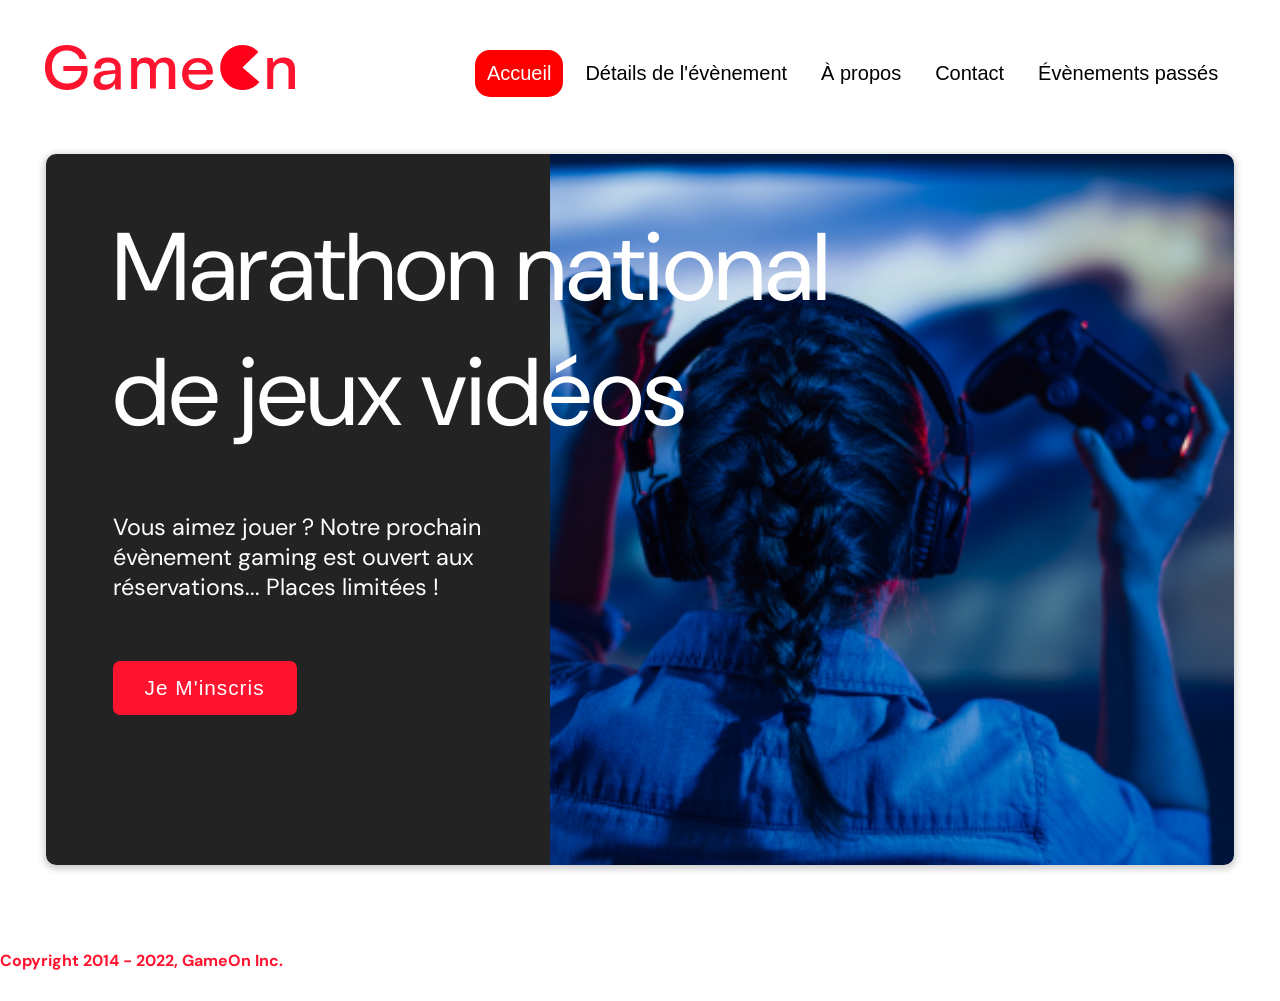
<file: index.html>
<!DOCTYPE html>
<html lang="en">
  <head>
    <meta charset="utf-8" />
    <title>Reservation</title>
    <meta name="viewport" content="width=device-width,initial-scale=1" />
    <link rel="stylesheet" href="modal.css" />
    <link rel="stylesheet" href="https://cdnjs.cloudflare.com/ajax/libs/font-awesome/4.7.0/css/font-awesome.min.css">
    <link
      href="https://fonts.googleapis.com/css?family=DM+Sans"
      rel="stylesheet"
    />
  </head>
  <body>
    <div class="topnav" id="myTopnav">
      <div class="header-logo">
      <img alt="logo" src="Logo.png" width="auto" height="auto" />
    </div>
    <div class="main-navbar">
      
      <a href="#" class="active"><span>Accueil</span></a>
      <a href="#"><span>Détails de l'évènement</span></a>
      <a href="#"><span>À propos</span></a>
      <a href="#"><span>Contact</span></a>
      <a href="#"><span>Évènements passés</span></a>
      <a href="javascript:void(0);" class="icon" onclick="editNav()">
        <i class="fa fa-bars"></i>
      </a>
    </div>
    </div>
  </div>
    <main>
      <div class="hero-section">
        <div class="hero-content">
          <h1 class="hero-headline">
            Marathon national<br>
            de jeux vidéos
          </h1>
          <p class="hero-text">
            Vous aimez jouer ? Notre prochain évènement gaming est ouvert
            aux réservations... Places limitées !
          </p>
          <button class="btn-signup modal-btn">
            je m'inscris
          </button>
        </div>
        <div class="hero-img">
          <img src="./bg_img.jpg" alt="img" />
        </div>
        <button class="btn-signup modal-btn">
          je m'inscris
        </button>
      </div>

      <div class="bground">
        <div class="content">
          <span class="close"></span>
          <div class="modal-body">
            <form
              name="reserve"
              action="index.html"
              method="get"
            >
              <div
                class="formData">
                <label for="first">Prénom</label><br>
                <input
                  class="text-control"
                  type="text"
                  id="first"
                  name="first"
                  minlength="2"
                /><br>
              </div>
              <div
                class="formData">
                <label for="last">Nom</label><br>
                <input
                  class="text-control"
                  type="text"
                  id="last"
                  name="last"
                /><br>
              </div>
              <div
                class="formData">
                <label for="email">E-mail</label><br>
                <input
                  class="text-control"
                  type="email"
                  id="email"
                  name="email"
                /><br>
              </div>
              <div
                class="formData">
                <label for="birthdate">Date de naissance</label><br>
                <input
                  class="text-control"
                  type="date"
                  id="birthdate"
                  name="birthdate"
                /><br>
              </div>
              <div
                class="formData">
                <label for="quantity">À combien de tournois GameOn avez-vous déjà participé ?</label><br>
                <input type="number" class="text-control" id="quantity" name="quantity" min="0" max="99">
              </div>
              <p class="text-label">A quel tournoi souhaitez-vous participer cette année ?</p>
              <div
                class="formData">
                <input
                  class="checkbox-input"
                  type="radio"
                  id="location1"
                  name="location"
                  value="New York"
                />
                <label class="checkbox-label" for="location1">
                  <span class="checkbox-icon"></span>
                  New York</label
                >
                <input
                  class="checkbox-input"
                  type="radio"
                  id="location2"
                  name="location"
                  value="San Francisco"
                />
                <label class="checkbox-label" for="location2">
                  <span class="checkbox-icon"></span>
                  San Francisco</label
                >
                <input
                  class="checkbox-input"
                  type="radio"
                  id="location3"
                  name="location"
                  value="Seattle"
                />
                <label class="checkbox-label" for="location3">
                  <span class="checkbox-icon"></span>
                  Seattle</label
                >
                <input
                  class="checkbox-input"
                  type="radio"
                  id="location4"
                  name="location"
                  value="Chicago"
                />
                <label class="checkbox-label" for="location4">
                  <span class="checkbox-icon"></span>
                  Chicago</label
                >
                <input
                  class="checkbox-input"
                  type="radio"
                  id="location5"
                  name="location"
                  value="Boston"
                />
                <label class="checkbox-label" for="location5">
                  <span class="checkbox-icon"></span>
                  Boston</label
                >
                <input
                  class="checkbox-input"
                  type="radio"
                  id="location6"
                  name="location"
                  value="Portland"
                />
                <label class="checkbox-label" for="location6">
                  <span class="checkbox-icon"></span>
                  Portland</label
                >
              </div>

              <div
                class="formData">
                <input
                  class="checkbox-input"
                  type="checkbox"
                  id="checkbox1"
                  checked
                />
                <label class="checkbox2-label" for="checkbox1" required>
                  <span class="checkbox-icon"></span>
                  J'ai lu et accepté les conditions d'utilisation.
                </label>
                <br>
                <input class="checkbox-input" type="checkbox" id="checkbox2" />
                <label class="checkbox2-label" for="checkbox2">
                  <span class="checkbox-icon"></span>
                  Je souhaite être prévenu des prochains évènements.
                </label>
                <br>
              </div>
              <input
                class="btn-submit button"
                type="submit"
                id="btn-submit"
                value="C'est parti"
              />
            </form>
          </div>
        </div>
      </div>
    </main>
    <footer>
      <p class="copyrights">
        Copyright 2014 - 2022, GameOn Inc.
      </p>
    </footer>
    <script src="modal.js"></script>
  </body>
</html>
</file>
<file: modal.css>
:root {
	--font-default: 'DM Sans', Arial, Helvetica, sans-serif;
	--font-slab: var(--font-default);
	--modal-duration: 0.8s;
}
* {
	box-sizing: border-box;
	margin: 0;
	padding: 0;
}
/* Landing Page */

body {
	margin: 0;
	display: flex;
	flex-direction: column;
	font-family: var(--font-default);
	font-size: 18px;
	max-width: 1300px;
	margin: 0 auto;
}

p {
	margin-bottom: 0;
	padding: 0.5vw;
}

img {
	padding-right: 1rem;
}

.topnav {
	overflow: hidden;
	margin: 3.5%;
}
.header-logo {
	float: left;
}
.main-navbar {
	float: right;
}
.topnav a {
	float: left;
	display: block;
	color: #000000;
	text-align: center;
	padding: 12px 12px;
	margin: 5px;
	text-decoration: none;
	font-size: 20px;
	font-family: Roboto, sans-serif;
}

.topnav a:hover {
	background-color: #ff0000;
	color: #ffffff;
	border-radius: 15px;
}

.topnav a.active {
	background-color: #ff0000;
	color: #ffffff;
	border-radius: 15px;
}

.topnav .icon {
	display: none;
}

@media screen and (max-width: 768px) {
	.topnav a {
		display: none;
	}
	.topnav a.icon {
		float: right;
		display: block;
	}
	.topnav.responsive {
		position: relative;
	}
	.topnav.responsive .icon {
		position: absolute;
		right: 0;
		top: 0;
	}
	.topnav.responsive a {
		float: none;
		display: block;
		text-align: left;
	}
}

@media screen and (max-width: 540px) {
	.topnav {
		margin-bottom: 0px;
	}
	.topnav a {
		display: none;
	}
	.topnav a.icon {
		float: right;
		display: block;
		margin-top: 0;
		color: #fe142f;
	}
	.topnav a.icon:hover {
		color: #ffffff;
	}
	.topnav img {
		width: 50%;
		height: 50%;
		margin-top: 10px;
		margin-left: 10px;
	}
}

main {
	font-size: 130%;
	font-weight: bolder;
	color: black;
	padding-top: 0.5vw;
	padding-left: 2vw;
	padding-right: 2vw;
	margin: 1px 20px 15px;
	border-radius: 2rem;
	text-align: justify;
}

.modal-btn {
	font-size: 145%;
	background: #fe142f;
	display: flex;
	margin: auto;
	padding: 2em;
	color: #fff;
	padding: 0.75rem 2.5rem;
	border-radius: 1rem;
	cursor: pointer;
}

.modal-btn:hover {
	background: #3876ac;
}

.footer {
	margin: 20px;
	padding: 10px;
	font-family: var(--font-slab);
}

/* Modal form */

.button {
	background: #fe142f;
	margin-top: 0.5em;
	padding: 1em;
	color: #fff;
	border-radius: 15px;
	cursor: pointer;
	font-size: 16px;
}

.button:hover {
	background: #3876ac;
}

.smFont {
	font-size: 16px;
}

.bground {
	display: none;
	position: fixed;
	z-index: 1;
	left: 0;
	top: 0;
	height: 100%;
	width: 100%;
	overflow: auto;
	background-color: rgba(26, 39, 156, 0.4);
}

.content {
	margin: 5% auto;
	width: 100%;
	max-width: 536px;
	animation-name: modalopen;
	animation-duration: var(--modal-duration);
	background: #232323;
	border-radius: 10px;
	overflow: auto;
	position: relative;
	color: #fff;
	padding-top: 10px;
}

.modal-body {
	padding: 15px 8%;
	margin: 15px auto;
}

label {
	font-family: var(--font-default);
	font-size: 14px;
	font-weight: normal;
	display: inline-block;
	margin-bottom: 11px;
}
input {
	padding: 8px;
	border: 0.8px solid #ccc;
	outline: none;
}
.text-control {
	margin: 0;
	padding: 8px;
	width: 100%;
	border-radius: 8px;
	font-size: 20px;
	height: 60px;
}
.formData[data-error]::after {
	content: attr(data-error);
	font-size: 0.4em;
	color: #e54858;
	display: block;
	margin-top: 7px;
	margin-bottom: 7px;
	text-align: left;
	line-height: 0.3;
	opacity: 0;
	transition: 0.3s;
}
.formData[data-error-visible='true']::after {
	opacity: 1;
}
.formData[data-error-visible='true'] .text-control {
	border: 2px solid #e54858;
}

.checkbox-label,
.checkbox2-label {
	position: relative;
	margin-left: 36px;
	font-size: 12px;
	font-weight: normal;
}
.checkbox-label .checkbox-icon,
.checkbox2-label .checkbox-icon {
	display: block;
	width: 20px;
	height: 20px;
	border: 2px solid #279e7a;
	border-radius: 50%;
	text-indent: 29px;
	white-space: nowrap;
	position: absolute;
	left: -30px;
	top: -1px;
	transition: 0.3s;
}
.checkbox-label .checkbox-icon::after,
.checkbox2-label .checkbox-icon::after {
	content: '';
	width: 13px;
	height: 13px;
	background-color: #279e7a;
	border-radius: 50%;
	text-indent: 29px;
	white-space: nowrap;
	position: absolute;
	left: 50%;
	top: 50%;
	transform: translate(-50%, -50%);
	transition: 0.3s;
	opacity: 0;
}
.checkbox-input {
	display: none;
}
.checkbox-input:checked + .checkbox-label .checkbox-icon::after,
.checkbox-input:checked + .checkbox2-label .checkbox-icon::after {
	opacity: 1;
}
.checkbox-input:checked + .checkbox2-label .checkbox-icon {
	background: #279e7a;
}
.checkbox2-label .checkbox-icon {
	border-radius: 4px;
	border: 0;
	background: #c4c4c4;
}
.checkbox2-label .checkbox-icon::after {
	width: 7px;
	height: 4px;
	border-radius: 2px;
	background: transparent;
	border: 2px solid transparent;
	border-bottom-color: #fff;
	border-left-color: #fff;
	transform: rotate(-55deg);
	left: 21%;
	top: 19%;
}
.close {
	position: absolute;
	right: 15px;
	top: 15px;
	width: 32px;
	height: 32px;
	opacity: 1;
	cursor: pointer;
	transform: scale(0.7);
}
.close:before,
.close:after {
	position: absolute;
	left: 15px;
	content: ' ';
	height: 33px;
	width: 3px;
	background-color: #fff;
}
.close:before {
	transform: rotate(45deg);
}
.close:after {
	transform: rotate(-45deg);
}
.btn-submit,
.btn-signup {
	background: #fe142f;
	display: block;
	margin: 0 auto;
	border-radius: 7px;
	font-size: 1rem;
	padding: 12px 60px;
	color: #fff;
	cursor: pointer;
	border: 0;
}
/* custom select styles */
.custom-select {
	position: relative;
	font-family: Arial;
	font-size: 1rem;
	font-weight: normal;
}

.custom-select select {
	display: none;
}
.select-selected {
	background-color: #fff;
}

/* Style the arrow inside the select element: */
.select-selected:after {
	position: absolute;
	content: '';
	top: 10px;
	right: 13px;
	width: 11px;
	height: 11px;
	border: 3px solid transparent;
	border-bottom-color: #f00;
	border-left-color: #f00;
	transform: rotate(-48deg);
	border-radius: 5px 0 5px 0;
}

/* Point the arrow upwards when the select box is open (active): */
.select-selected.select-arrow-active:after {
	transform: rotate(135deg);
	top: 13px;
}

.select-items div,
.select-selected {
	color: #000;
	padding: 11px 16px;
	border: 1px solid transparent;
	border-color: transparent transparent rgba(0, 0, 0, 0.1) transparent;
	cursor: pointer;
	border-radius: 8px;
	height: 48px;
}

/* Style items (options): */
.select-items {
	position: absolute;
	background-color: #fff;
	top: 89%;
	left: 0;
	right: 0;
	z-index: 99;
}

/* Hide the items when the select box is closed: */
.select-hide {
	display: none;
}

.select-items div:hover,
.same-as-selected {
	background-color: rgba(0, 0, 0, 0.1);
}
/* custom select end */
.text-label {
	font-weight: normal;
	font-size: 16px;
}
.hero-section {
	border-radius: 10px;
	display: grid;
	grid-template-columns: repeat(12, 1fr);
	overflow: hidden;
	box-shadow: 0 2px 7px 2px rgba(0, 0, 0, 0.2);
	margin-bottom: 10px;
}
.hero-content {
	padding: 51px 67px;
	grid-column: span 4;
	background: #232323;
	color: #fff;
	position: relative;
	text-align: left;
	min-width: 424px;
}
.hero-content::after {
	content: '';
	width: 100%;
	height: 100%;
	background: #232323;
	position: absolute;
	right: -80px;
	top: 0;
}
.hero-content > * {
	position: relative;
	z-index: 1;
}
.hero-headline {
	font-size: 6rem;
	font-weight: normal;
	white-space: nowrap;
}
.hero-text {
	width: 146%;
	font-weight: normal;
	margin-top: 57px;
	padding: 0;
}
.btn-signup {
	outline: none;
	text-transform: capitalize;
	font-size: 1.3rem;
	padding: 15px 32px;
	margin: 0;
	margin-top: 59px;
	letter-spacing: 1px;
}
.hero-img {
	grid-column: span 8;
}
.hero-img img {
	width: 100%;
	height: 100%;
	display: block;
	padding: 0;
}
.copyrights {
	color: #fe142f;
	padding: 0;
	font-size: 1rem;
	margin: 60px 0 30px;
	font-weight: bolder;
}
.hero-section > .btn-signup {
	display: none;
}
footer {
	padding-left: 0;
	padding-right: 2vw;
	margin: 0;
}
@media screen and (max-width: 800px) {
	.content {
		margin: 15% auto;
		max-height: 92%;
	}
	.hero-section {
		display: block;
		box-shadow: unset;
		min-height: unset;
	}
	.hero-content {
		background: #fff;
		color: #000;
		padding: 0;
	}
	.hero-content::after {
		content: unset;
	}
	.hero-content .btn-signup {
		display: none;
	}
	.hero-headline {
		font-size: 40px;
		white-space: normal;
	}
	.hero-text {
		width: 80%;
		font-size: 13px;
		margin-top: 17px;
	}
	.hero-img img {
		border-radius: 10px;
		margin-top: 40px;
	}
	.hero-section > .btn-signup {
		display: block;
		margin: 32px auto 10px;
		padding: 8px 40px;
		border-radius: 10px;
		font-size: 1rem;
	}
	.close-confirmation-btn {
		padding: 6px 44px;
		font-size: 16px;
	}
	.copyrights {
		margin-top: 50px;
		text-align: center;
	}
}

@keyframes modalopen {
	from {
		opacity: 0;
		transform: translateY(-150px);
	}
	to {
		opacity: 1;
	}
}

/* Confirmation message in modal */
.confimationMessageBloc {
	display: flex;
	flex-direction: column;
	justify-content: center;
	align-items: center;
	height: 66vh;
}

.confimationMessageBloc p {
	font-size: 36px;
	font-weight: 400;
	font-family: 'DM Sans';
	text-align: center;
}

.confimationMessageBloc button {
	position: absolute;
	bottom: 30px;
}

@media (max-width: 425px) {
	.confimationMessageBloc {
		height: 88vh;
	}
}
</file>
